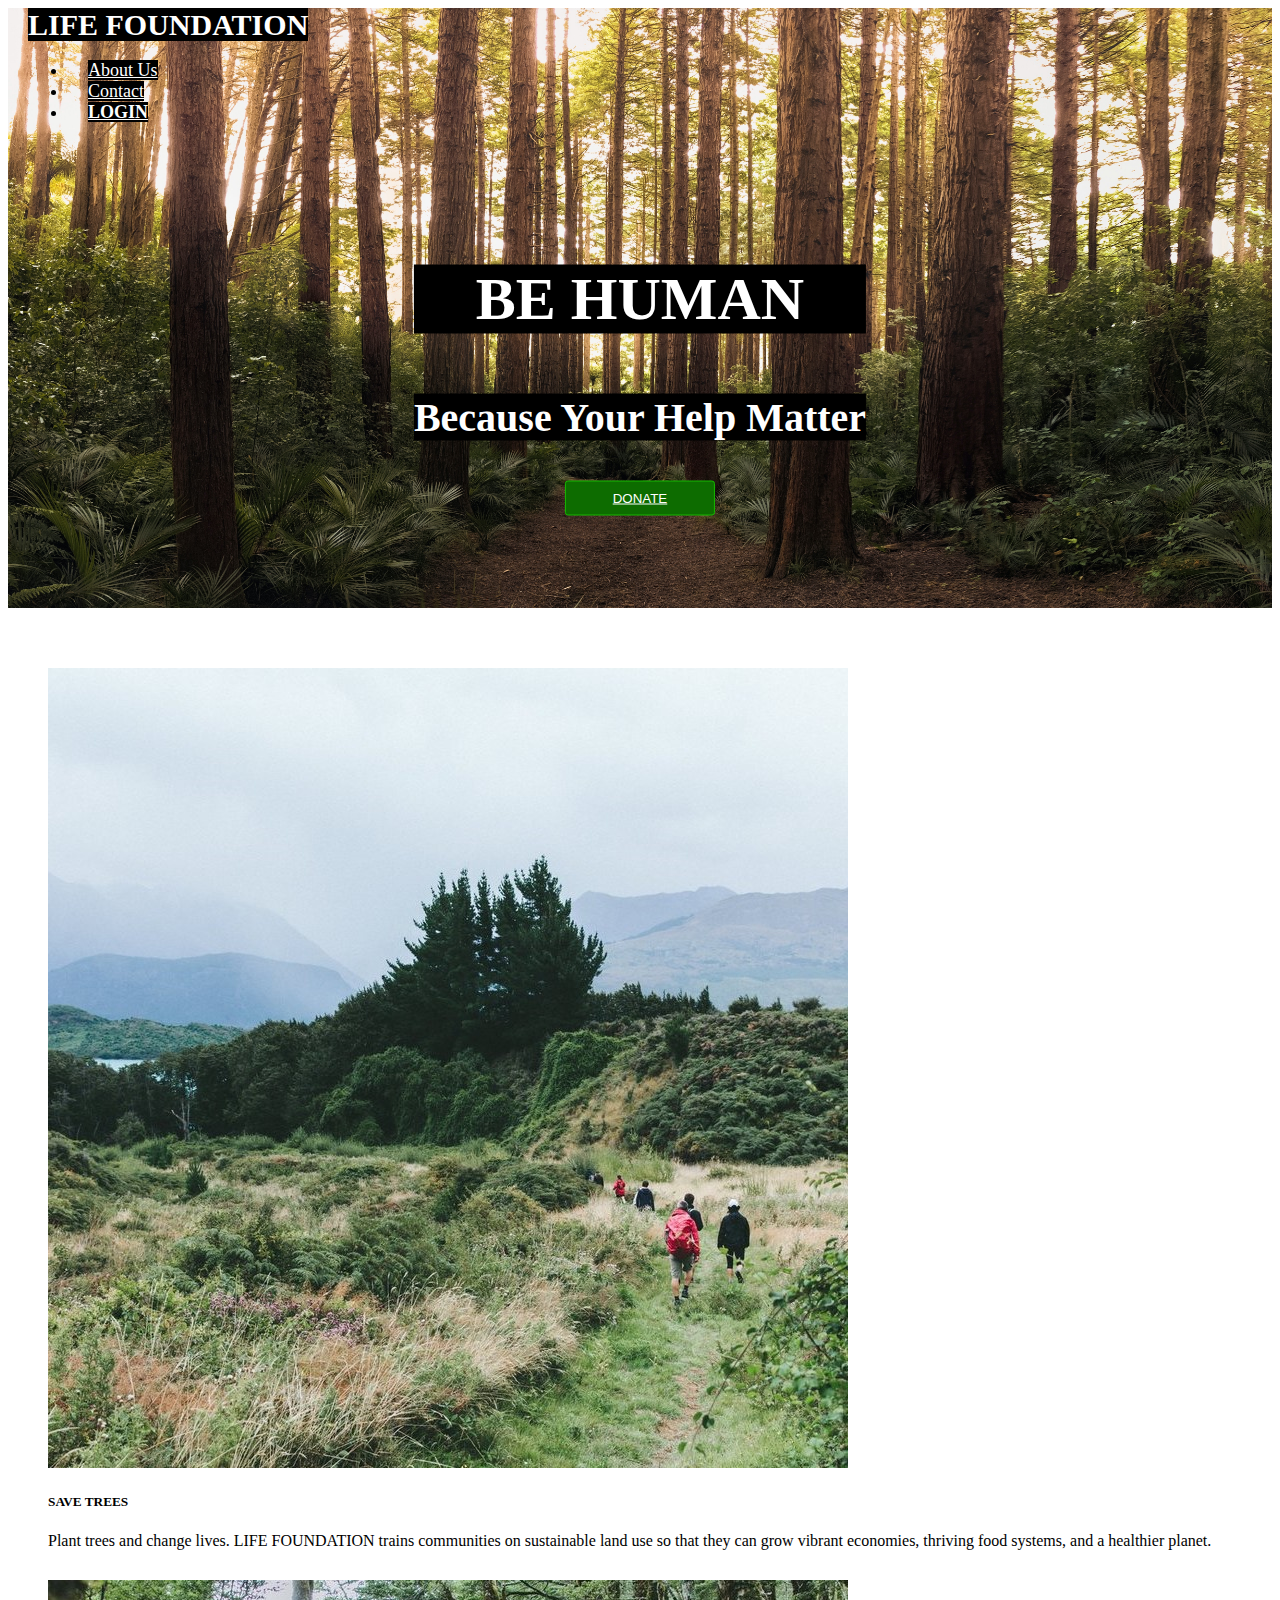
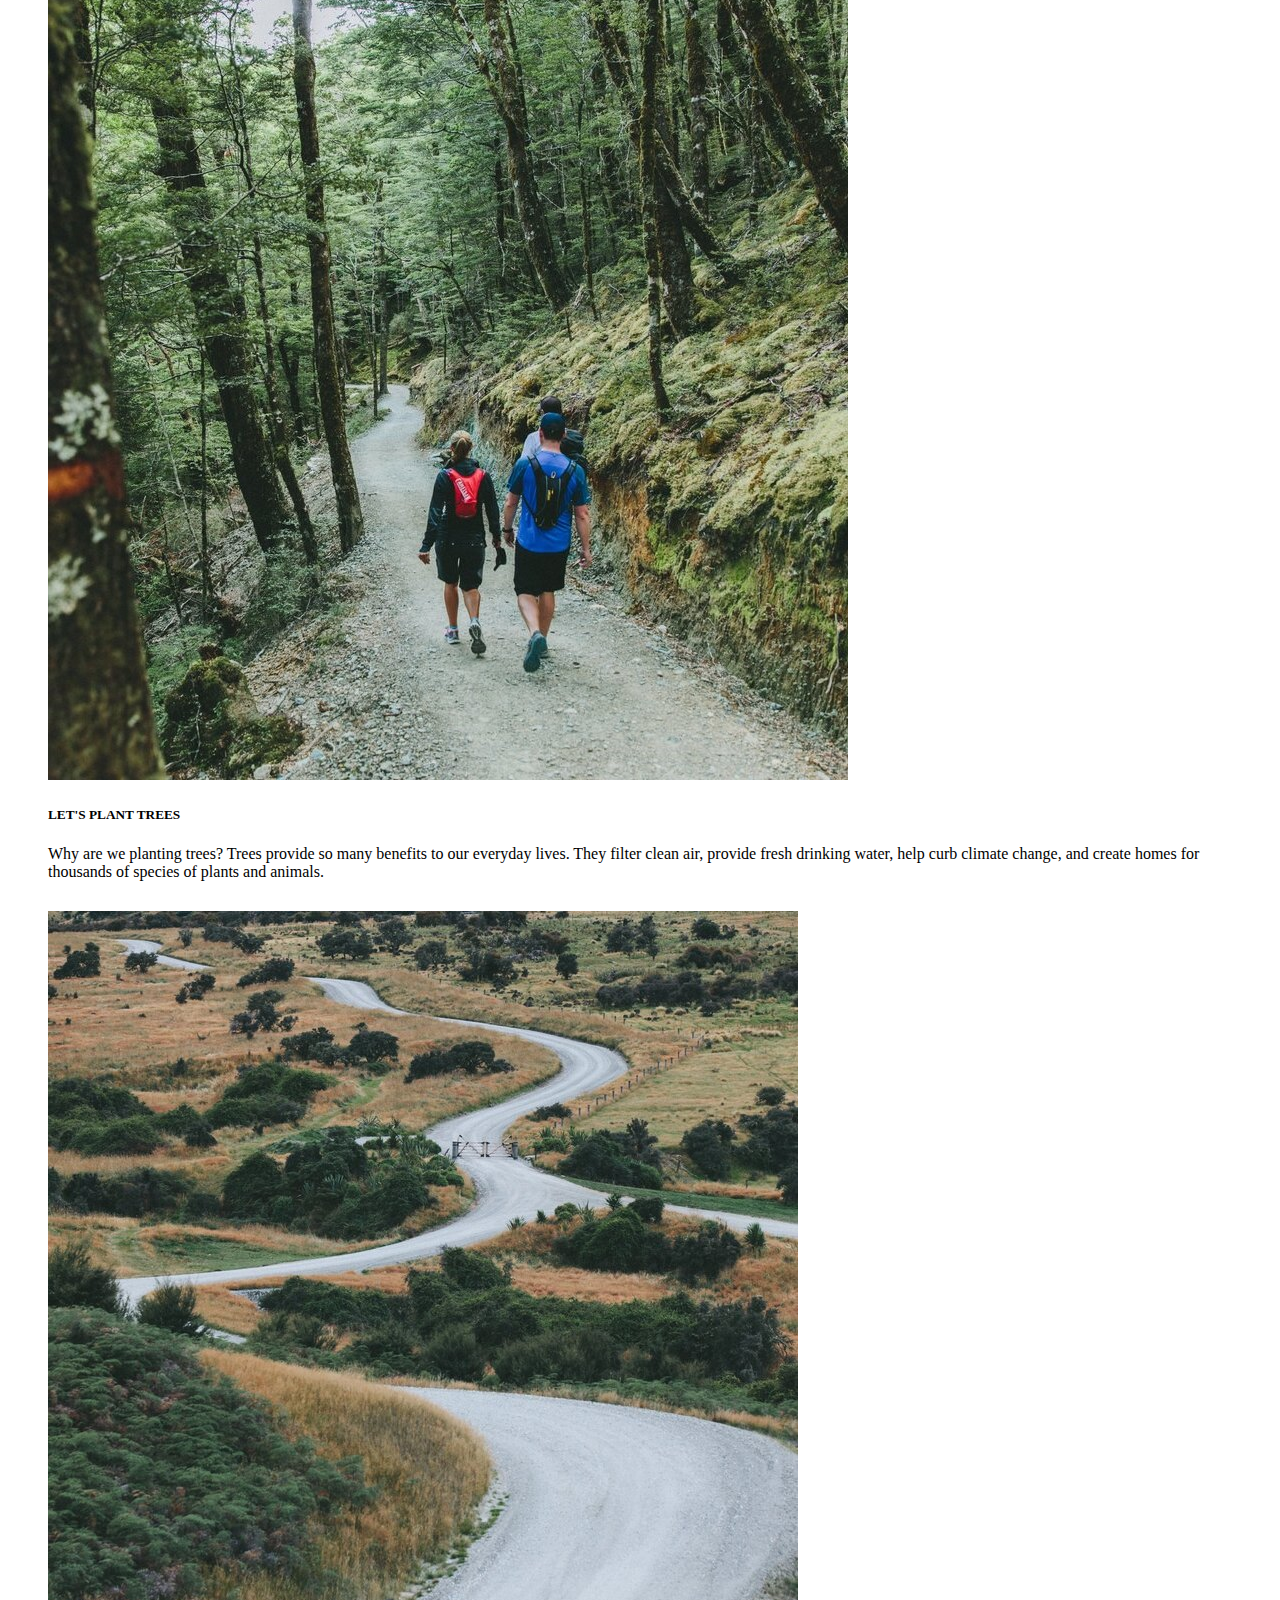
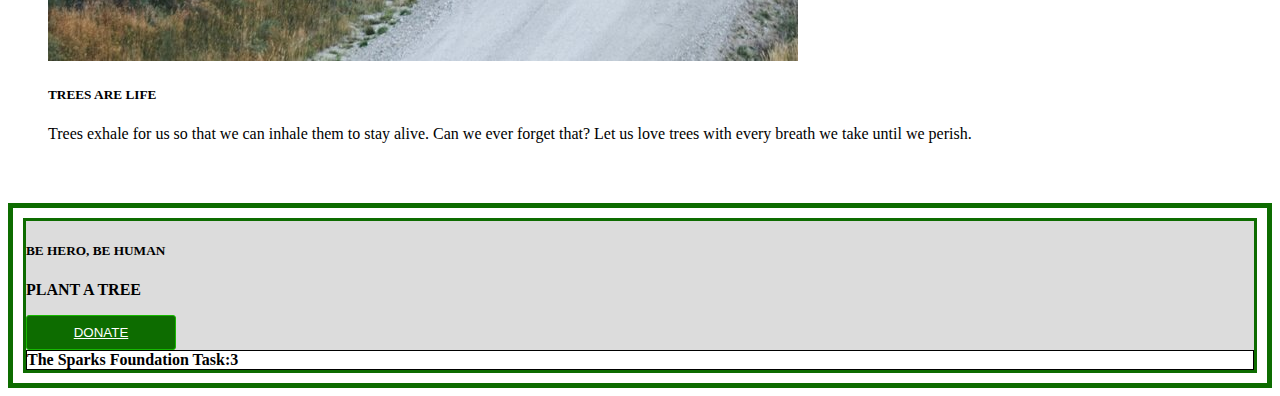
<file: index.html>
<!DOCTYPE html>
<html lang="en">

<head>
  <meta charset="UTF-8">
  <meta http-equiv="X-UA-Compatible" content="IE=edge">
  <meta name="viewport" content="width=device-width, initial-scale=1.0">
  <link rel="stylesheet" href="https://cdn.jsdelivr.net/npm/bootstrap@4.5.3/dist/css/bootstrap.min.css"
    integrity="sha384-TX8t27EcRE3e/ihU7zmQxVncDAy5uIKz4rEkgIXeMed4M0jlfIDPvg6uqKI2xXr2" crossorigin="anonymous">
  <link rel="stylesheet" href="index.css">
  <title>Document</title>
</head>

<body style="background-color: rgb(255, 255, 255);" >
  <div class="Home" style="background-color: rgb(255, 255, 255);" >
    <div class="Homeimg">
      <div class="navbarmain">
        <nav class="navbar navbar-expand-lg " style="background-color: #ff004000;">
          <div class="container-fluid">
            <a class="navbar-brand" style="color:rgb(255, 255, 255); background-color:rgb(0, 0, 0);" >
              LIFE FOUNDATION
            </a>
            <div class="collaps" id="navbarSupportedContent">
              <ul class="navbar-nav me-auto mb-2 mb-lg-0">
                <li class="About">
                  <a class="nav-link" aria-current="page" href="AboutUs.html" style="color:rgb(255, 255, 255); background-color:rgb(0, 0, 0);">About Us</a>
                </li>
                <li class="Contact">
                  <a class="nav-link" href="Contact.html" style="color:rgb(255, 255, 255); background-color:rgb(0, 0, 0);">Contact</a>
                </li>
                <li class="Login">
                  <a class="nav-link" href="#" style="color:rgb(255, 255, 255); background-color:rgb(0, 0, 0);">LOGIN</a>
                </li>
              </ul>
            </div>
          </div>
        </nav>
      </div>
      <div class="hero-text">
        <p class="heading" style="color:rgb(255, 255, 255); background-color:rgb(0, 0, 0);" ><b>BE HUMAN</b></p>
        <p class="heading1" style="color:rgb(255, 255, 255); background-color:rgb(0, 0, 0);" ><b>Because Your Help Matter</b></p>
        <button class="bt">
          <a href="https://rzp.io/l/Xfz42LV" target="_blank" class="link">
            <!-- https://rzp.io/l/Xfz42LV -->
            <i class="fa fa-money" aria-hidden="true"></i> 
            DONATE
          </a>
        </button>
      </div>
    </div>
  </div>

  <div class="middle" style="background-color: rgb(255, 255, 255);" >
    <div class="row row-cols-1 row-cols-md-3 g-4">
      <div class="col">
        <div class="card h-100">
          <img src="m0.jpg" class="card-img-top" alt="...">
          <div class="card-body">
            <h5 class="card-title">SAVE TREES</h5>
            <p class="card-text">Plant trees and change lives.
              LIFE FOUNDATION trains communities on 
              sustainable land use so that they can grow vibrant economies, 
              thriving food systems, and a healthier planet.</p>
          </div>
        </div>
      </div>
      <div class="col">
        <div class="card h-100">
          <img src="m1.jpg" class="card-img-top" alt="...">
          <div class="card-body">
            <h5 class="card-title">LET'S PLANT TREES</h5>
            <p class="card-text">Why are we planting trees?
              Trees provide so many benefits to our everyday lives. They filter clean air, 
              provide fresh drinking water, help curb climate change, and create homes 
              for thousands of species of plants and animals. </p>
          </div>
        </div>
      </div>
      <div class="col">
        <div class="card h-100">
          <img src="m2.jpg" class="card-img-top" alt="...">
          <div class="card-body">
            <h5 class="card-title">TREES ARE LIFE</h5>
            <p class="card-text">Trees exhale for us so that we can inhale them to stay alive. 
              Can we ever forget that? Let us love trees with every breath we take until we perish.</p>
          </div>
        </div>
      </div>
    </div>
  </div>

  <div class="footer">
    <div class="card text-center" style="background-color: rgb(220, 220, 220);" id="infoot">
      <div class="card-body">
        <h5 class="card-title">BE HERO, BE HUMAN</h5>
        <p class="card-text"><b>PLANT A TREE</b></p>
        <button class="bt">
          <a href="https://rzp.io/l/Xfz42LV" target="_blank" class="link">
            <!-- https://rzp.io/l/Xfz42LV -->
            <i class="fa fa-money" aria-hidden="true"></i> 
            DONATE
          </a>
      </div>
      <div class="card-footer text-muted" style="background-color: rgb(255, 255, 255);" >
        <b style="color: rgb(0, 0, 0);">The Sparks Foundation Task:3</b>
      </div>
    </div>
  </div>


  <script src="https://code.jquery.com/jquery-3.5.1.slim.min.js"
    integrity="sha384-DfXdz2htPH0lsSSs5nCTpuj/zy4C+OGpamoFVy38MVBnE+IbbVYUew+OrCXaRkfj"
    crossorigin="anonymous"></script>
  <script src="https://cdn.jsdelivr.net/npm/popper.js@1.16.1/dist/umd/popper.min.js"
    integrity="sha384-9/reFTGAW83EW2RDu2S0VKaIzap3H66lZH81PoYlFhbGU+6BZp6G7niu735Sk7lN"
    crossorigin="anonymous"></script>
  <script src="https://cdn.jsdelivr.net/npm/bootstrap@4.5.3/dist/js/bootstrap.min.js"
    integrity="sha384-w1Q4orYjBQndcko6MimVbzY0tgp4pWB4lZ7lr30WKz0vr/aWKhXdBNmNb5D92v7s"
    crossorigin="anonymous"></script>
  <script src="Home.js"></script>
</body>

</html>
</file>
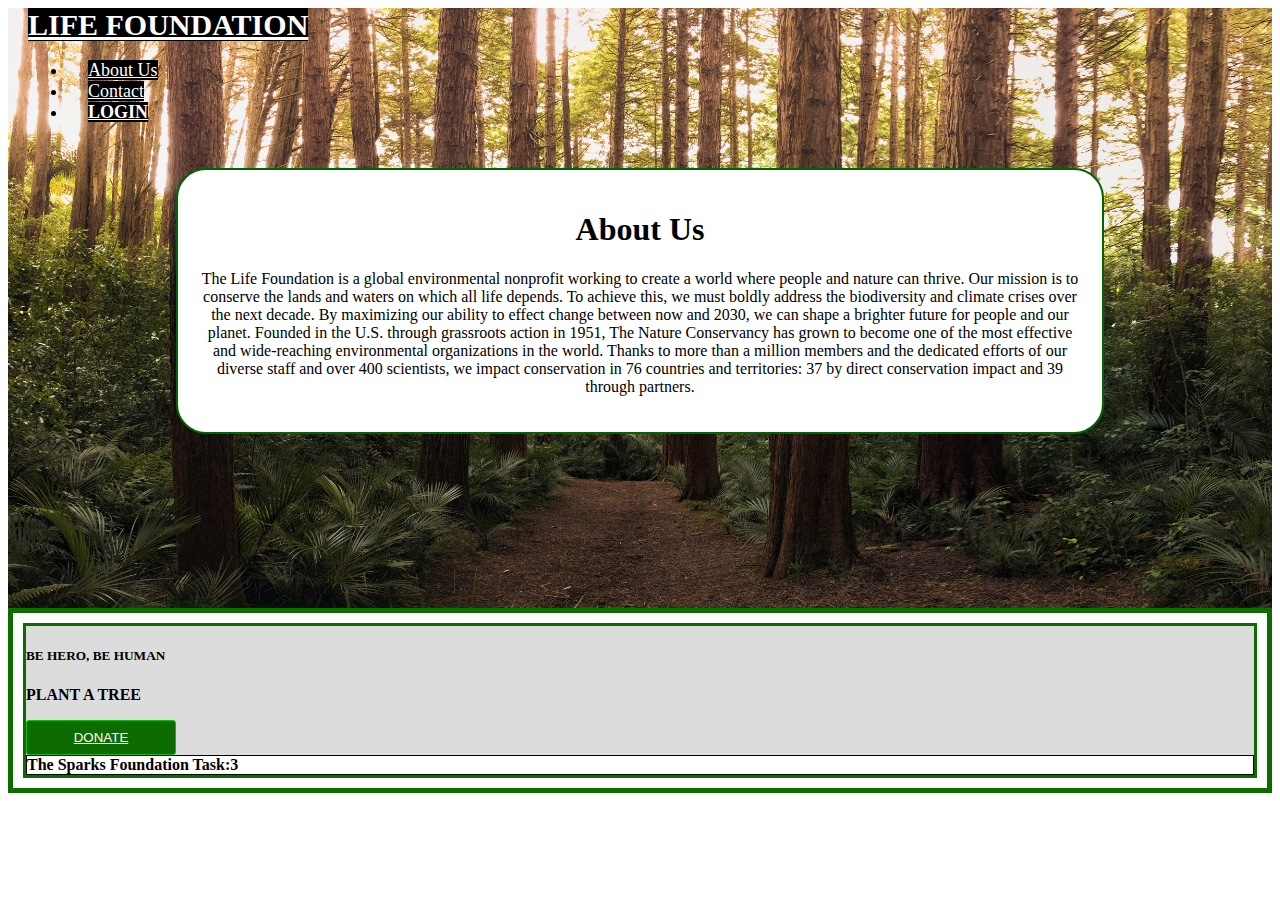
<file: AboutUs.html>
<!DOCTYPE html>
<html lang="en">

<head>
  <meta charset="UTF-8">
  <meta http-equiv="X-UA-Compatible" content="IE=edge">
  <meta name="viewport" content="width=device-width, initial-scale=1.0">
  <link rel="stylesheet" href="https://cdn.jsdelivr.net/npm/bootstrap@4.5.3/dist/css/bootstrap.min.css"
    integrity="sha384-TX8t27EcRE3e/ihU7zmQxVncDAy5uIKz4rEkgIXeMed4M0jlfIDPvg6uqKI2xXr2" crossorigin="anonymous">
  <link rel="stylesheet" href="index.css">
  <title>Document</title>
</head>

<body style="background-color: rgb(255, 255, 255);" >
  <div class="Home" style="background-color: rgb(255, 255, 255);" >
    <div class="Homeimg">
      <div class="navbarmain">
        <nav class="navbar navbar-expand-lg " style="background-color: #ff004000;">
          <div class="container-fluid">
            <a class="navbar-brand" href="index.html" style="color:rgb(255, 255, 255); background-color:rgb(0, 0, 0);" >
              LIFE FOUNDATION
            </a>
            <div class="collaps" id="navbarSupportedContent">
              <ul class="navbar-nav me-auto mb-2 mb-lg-0">
                <li class="About">
                  <a class="nav-link" aria-current="page" href="AboutUs.html" style="color:rgb(255, 255, 255); background-color:rgb(0, 0, 0);">About Us</a>
                </li>
                <li class="Contact">
                  <a class="nav-link" href="Contact.html" style="color:rgb(255, 255, 255); background-color:rgb(0, 0, 0);">Contact</a>
                </li>
                <li class="Login">
                  <a class="nav-link" href="#" style="color:rgb(255, 255, 255); background-color:rgb(0, 0, 0);">LOGIN</a>
                </li>
              </ul>
            </div>
          </div>
        </nav>
      </div>
      <div class="about">
        <div class="hero-about">
          <h1>About Us</h1>
          <p>The Life Foundation is a global environmental nonprofit 
            working to create a world where people and nature can thrive. 
            Our mission is to conserve the lands and waters on which all life depends. 
            To achieve this, we must boldly address the biodiversity and climate crises 
            over the next decade. By maximizing our ability to effect change between now and 2030, 
            we can shape a brighter future for people and our planet. 
            Founded in the U.S. through grassroots action in 1951, 
            The Nature Conservancy has grown to become one of the most effective and 
            wide-reaching environmental organizations in the world. Thanks to more than
            a million members and the dedicated efforts of our diverse staff and over 400 scientists, 
            we impact conservation in 76 countries and territories: 37 by direct conservation 
            impact and 39 through partners.</p>
        </div>
      </div>
    </div>
  </div>

  <div class="footer">
    <div class="card text-center" style="background-color: rgb(220, 220, 220);" id="infoot">
      <div class="card-body">
        <h5 class="card-title">BE HERO, BE HUMAN</h5>
        <p class="card-text"><b>PLANT A TREE</b></p>
        <button class="bt">
          <a href="https://rzp.io/l/Xfz42LV" target="_blank" class="link">
            <!-- https://rzp.io/l/Xfz42LV -->
            <i class="fa fa-money" aria-hidden="true"></i> 
            DONATE
          </a>
      </div>
      <div class="card-footer text-muted" style="background-color: rgb(255, 255, 255);" >
        <b style="color: rgb(0, 0, 0);">The Sparks Foundation Task:3</b>
      </div>
    </div>
  </div>


  <script src="https://code.jquery.com/jquery-3.5.1.slim.min.js"
    integrity="sha384-DfXdz2htPH0lsSSs5nCTpuj/zy4C+OGpamoFVy38MVBnE+IbbVYUew+OrCXaRkfj"
    crossorigin="anonymous"></script>
  <script src="https://cdn.jsdelivr.net/npm/popper.js@1.16.1/dist/umd/popper.min.js"
    integrity="sha384-9/reFTGAW83EW2RDu2S0VKaIzap3H66lZH81PoYlFhbGU+6BZp6G7niu735Sk7lN"
    crossorigin="anonymous"></script>
  <script src="https://cdn.jsdelivr.net/npm/bootstrap@4.5.3/dist/js/bootstrap.min.js"
    integrity="sha384-w1Q4orYjBQndcko6MimVbzY0tgp4pWB4lZ7lr30WKz0vr/aWKhXdBNmNb5D92v7s"
    crossorigin="anonymous"></script>
  <script src="Home.js"></script>
</body>

</html>
</file>
<file: index.css>
button {
    background-color: rgb(204, 62, 62);
    width: 100px;
    color: white;
    border: 1px solid hsl(0, 79%, 72%);
    border-radius: 3px;
}
.navbar-brand{
    color: rgb(0, 0, 0);
    font-size: 30px;
    font-weight: 700;
    font-style: Gill Sans, sans-serif;
}
.navbar-brand:hover{
    color: rgb(255, 255, 255);
}
.Homeimg {
    background-image: url('i5.jpg');
    background-position: center;
    background-repeat: no-repeat;
    background-size: cover;
    max-width: 100%;
    height: 600px;
    align-self: center;

}
.navbarmain{
    padding-left: 20px;
    padding-right: 20px;
    background-color: rgba(255, 255, 255, 0);
}
.collaps{
    font-size: 18px;
}
.nav-link{
    margin-left: 20px;
}
.Login{
    font-weight: 700;
    text-decoration: none;
}
.middle{
    padding: 30px;
    background-color: lightgreen;
}
.card{
    margin: 10px;
}
.col{
    margin: 30px 0px;
}
@media only screen and (max-width: 450px) {
    .navbarmain{
        display: none;
    }
    .Homeimg {
        background-position: center;
        background-repeat: no-repeat;
        background-size: cover;
        max-width: 100%;
        height: 100vh;
        align-self: center;
    }
    .hero-text {
        margin-top: 8vh;
    }

}
@media only screen and (max-width: 800px) {
    .navbarmain{
        background-color: aliceblue;
    }
    .Homeimg {
        background-position: center;
        background-repeat: no-repeat;
        background-size: cover;
        max-width: 100%;
        height: 100vh;
        align-self: center;
    }
    .hero-text {
        margin-top: 8vh;
    }

}
.hero-text {
    text-align: center;
    position: absolute;
    top: 40%;
    left: 50%;
    transform: translate(-50%, -50%);
    color: rgb(0, 0, 0);
}
.heading{
    font-size: 60px;
    font-family: "Times New Roman", Times, serif;
}
.heading1{
    font-size: 40px;
    font-family: "Times New Roman", Times, serif;
}
.prof{
    font-size: 20px;
    font-family: "Times New Roman", Times, serif;
}
.bt{
    text-align: center;
    height: 35px;
    background-color: rgb(13, 108, 0);
    width: 150px;
    border: 1px solid rgb(22, 185, 0);
}
.bt:hover{
    background-color: rgb(0, 0, 0);
    width: 150px;
}
.footer{
    border: 5px solid rgb(13, 108, 0);
}
#infoot{
    border: 3px solid rgb(13, 108, 0);
}
.card-footer{
    border: 1px solid rgb(0, 0, 0);
    background-color: lightgreen;
}
.link{
    color: white;
}
.link:hover{
    color: yellow;
    text-decoration: none;
    
}
.hero-about{
    background-color: rgb(255, 255, 255);
    width: 70%;
    text-align: center;
    margin-left: auto;
    margin-right: auto;
    padding: 20px;
    margin-top: 5vh;
    border: 2px solid darkgreen;
    border-radius: 30px;
}
</file>
